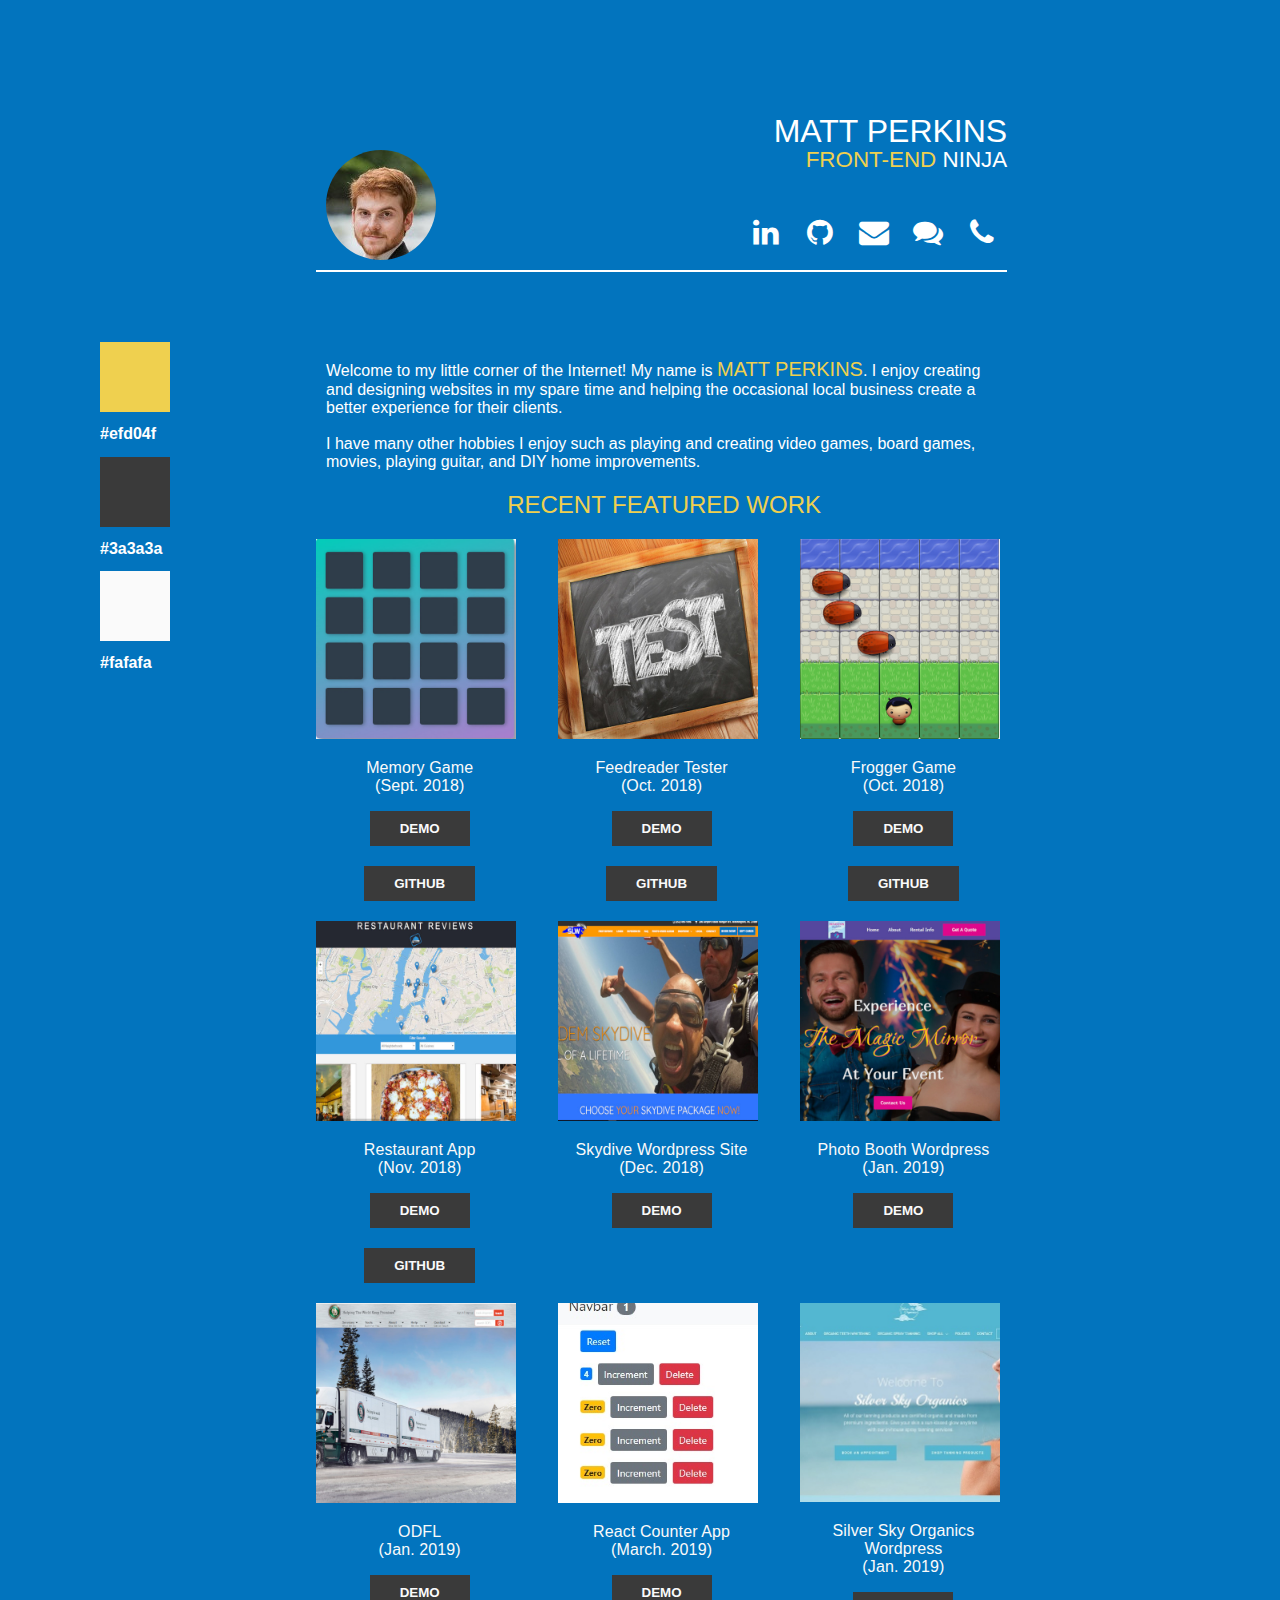
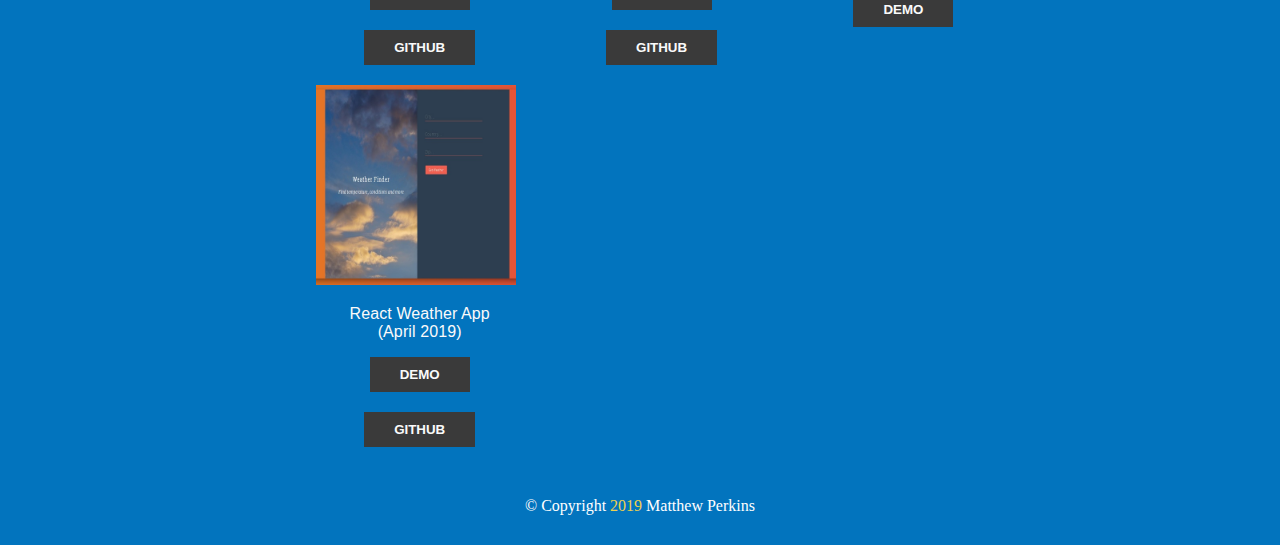
<file: index.html>
<!DOCTYPE html>
<html lang="en">
  <head>
    <meta charset="utf-8" />
    <meta name="viewport" content="width=device-width, initial-scale=1.0" />
    <meta http-equiv="X-UA-Compatible" content="IE=edge" />
    <link rel="stylesheet" href="css/style.css?ver=1.07" />
    <link rel="stylesheet" href="css/animate.css" />
    <link
      href="https://fonts.googleapis.com/css?family=Sofia"
      rel="stylesheet"
    />
    <link rel="shortcut icon" type="image/x-icon" href="img/favicon.ico" />
    <!-- Add icon library -->
    <link
      rel="stylesheet"
      href="https://cdnjs.cloudflare.com/ajax/libs/font-awesome/4.7.0/css/font-awesome.min.css"
    />
    <script src="js/jquery-3.3.1.min.js"></script>
    <script src="js/app.js"></script>
    <!-- Global site tag (gtag.js) - Google Analytics -->
    <script
      async
      src="https://www.googletagmanager.com/gtag/js?id=UA-133188133-1"
    ></script>
    <script>
      window.dataLayer = window.dataLayer || [];

      function gtag() {
        dataLayer.push(arguments);
      }
      gtag("js", new Date());

      gtag("config", "UA-133188133-1");
    </script>
    <title>Matt Perkins Front-End Ninja</title>
  </head>

  <body>
    <header class="header">
      <div id="myNav" class="overlay">
        <a href="javascript:void(0)" class="closebtn" onclick="closeNav()"
          >&times;</a
        >
        <div class="overlay-content">
          <a href="#">About Me</a>
          <a href="#">My Stuff</a>
          <a href="#">Contact Me</a>
        </div>
      </div>
      <div class="container"></div>

      <i
        onclick="openNav()"
        class="fa fa-bars"
        style="font-size:48px;color:white"
      ></i>

      <div class="leftCover"></div>
      <div class="rightCover"></div>

      <div class="emptyHeaderSpace"></div>
      <div class="header__inner">
        <div class="header__title">
          <span class="logo">
            <img
              class="animated fadeInDown header__logo"
              src="img/avatar.jpg"
              alt="matt logo"
            />
          </span>
          <h1 class="headerText animated fadeInDown">
            <span class="name">Matt Perkins<br /></span>
            <span class="nameSub">
              <span
                style="color:#efd04f;font-weight:500;text-transform: uppercase"
                >Front-End
              </span>
              Ninja</span
            >
          </h1>
          <div class="container">
            <a
              href="https://www.linkedin.com/in/mperkins109/"
              target="_blank"
              class="fa fa-linkedin"
            ></a>
            <a
              href="https://github.com/Mattperkinsee"
              target="_blank"
              class="fa fa-github"
            ></a>
            <a
              href="mailto:mattperkinsee@gmail.com"
              target="_top"
              class="fa fa-envelope"
            ></a>
            <a href="sms:3366828095" target="_top" class="fa fa-comments"></a>
            <a href="tel:3366828095" target="_top" class="fa fa-phone"></a>
          </div>
        </div>
      </div>
    </header>

    <main>
      <section class="animated fadeInLeft hexColors">
        <div id="blueSquare"></div>
        <h2 class="hexText">#efd04f</h2>
        <div id="graySquare"></div>
        <h2 class="hexText">#3a3a3a</h2>
        <div id="lightwhiteSquare"></div>
        <h2 class="hexText">#fafafa</h2>
      </section>

      <div class="content">
        <div class="container">
          <p class=" content animated fadeIn">
            Welcome to my little corner of the Internet! My name is
            <a href="mailto:mattperkinsee@gmail.com">
              <span
                style="color:#efd04f;font-weight:500;text-transform: uppercase;font-size:20px;"
                >Matt Perkins</span
              ></a
            >. I enjoy creating and designing websites in my spare time and
            helping the occasional local business create a better experience for
            their clients.
            <br />
            <br />
            I have many other hobbies I enjoy such as playing and creating video
            games, board games, movies, playing guitar, and DIY home
            improvements.
          </p>
        </div>
        <section class="featuredWork_title">
          <h2 id="featuredWorkTitle">Recent Featured Work</h2>
          <section class="featuredWork">
            <div class="firstApp animated rotateInUpRight">
              <img
                class="thumbnail"
                src="img/memorygame.jpg"
                alt="restaurant app"
              />
              <div class="projectTitles">
                <h3 class="appTitle">Memory Game <br />(Sept. 2018)</h3>

                <a
                  href="https://www.themattperkins.com/JS-Memory-Game/"
                  target="_blank"
                >
                  <button type="button" id="demoBtn">Demo</button>
                </a>
                <a
                  href="https://github.com/Mattperkinsee/JS-Memory-Game"
                  target="_blank"
                >
                  <button type="button" id="gitBtn">GitHub</button>
                </a>
              </div>
            </div>
            <div class="secondApp animated slideInUp">
              <img class="thumbnail" src="img/feedtest.jpg" alt="feedreader" />
              <div class="projectTitles">
                <h3 class="appTitle">Feedreader Tester <br />(Oct. 2018)</h3>
                <a
                  href="https://www.themattperkins.com/Feedreader-Tester/"
                  target="_blank"
                >
                  <button type="button" id="demoBtn">Demo</button>
                </a>
                <a
                  href="https://github.com/Mattperkinsee/Feedreader-Tester"
                  target="_blank"
                >
                  <button type="button" id="gitBtn">GitHub</button>
                </a>
              </div>
            </div>

            <div class="thirdApp animated rotateInUpLeft">
              <img
                class="thumbnail"
                src="img/froggergame.jpg"
                alt="frogger game"
              />

              <div class="projectTitles">
                <h3 class="appTitle">Frogger Game <br />(Oct. 2018)</h3>
                <a
                  href="https://www.themattperkins.com/JS-Frogger-Game"
                  target="_blank"
                >
                  <button type="button" id="demoBtn">Demo</button>
                </a>
                <a
                  href="https://github.com/Mattperkinsee/JS-Frogger-Game"
                  target="_blank"
                >
                  <button type="button" id="gitBtn">GitHub</button>
                </a>
              </div>
            </div>
          </section>
          <section class="featuredWork">
            <div class="firstApp animated rotateInUpRight">
              <img
                class="thumbnail"
                src="img/restaurantreview.jpg"
                alt="restaurant app"
              />

              <div class="projectTitles">
                <h3 class="appTitle">Restaurant App <br />(Nov. 2018)</h3>
                <a
                  href="https://www.themattperkins.com/Restaurant-App"
                  target="_blank"
                >
                  <button type="button" id="demoBtn">Demo</button>
                </a>
                <a
                  href="https://github.com/Mattperkinsee/Restaurant-App"
                  target="_blank"
                >
                  <button type="button" id="gitBtn">GitHub</button>
                </a>
              </div>
            </div>
            <div class="secondApp animated slideInUp">
              <img
                class="thumbnail"
                src="img/sky.jpg"
                alt="skydive wordpress site"
              />

              <div class="projectTitles">
                <h3 class="appTitle">
                  Skydive Wordpress Site <br />(Dec. 2018)
                </h3>
                <a
                  href="https://www.skydivelittlewashington.com/"
                  target="_blank"
                >
                  <button type="button" id="demoBtn">Demo</button>
                </a>
              </div>
            </div>

            <div class="thirdApp animated rotateInUpLeft">
              <img
                class="thumbnail"
                src="img/rp.jpg"
                alt="photo booth wordpress site"
              />

              <div class="projectTitles">
                <h3 class="appTitle">
                  Photo Booth Wordpress <br />(Jan. 2019)
                </h3>
                <a href="https://www.rpphotobooths.com/" target="_blank">
                  <button type="button" id="demoBtn">Demo</button>
                </a>
              </div>
            </div>
          </section>

          <section class="featuredWork">
            <div class="firstApp animated rotateInUpRight">
              <img
                class="thumbnail"
                src="img/odfl.jpg"
                alt="old dominion website"
              />

              <div class="projectTitles">
                <h3 class="appTitle">ODFL <br />(Jan. 2019)</h3>
                <a
                  href="https://www.themattperkins.com/ODFL/Home"
                  target="_blank"
                >
                  <button type="button" id="demoBtn">Demo</button>
                </a>
                <a href="https://github.com/Mattperkinsee/ODFL" target="_blank">
                  <button type="button" id="gitBtn">GitHub</button>
                </a>
              </div>
            </div>

            <div class="secondApp animated slideInUp">
              <img
                class="thumbnail"
                src="img/counter.jpg"
                alt="react counter app"
              />

              <div class="projectTitles">
                <h3 class="appTitle">React Counter App <br />(March. 2019)</h3>
                <a
                  href="https://www.themattperkins.com/React-Counter-App/build"
                  target="_blank"
                >
                  <button type="button" id="demoBtn">Demo</button>
                </a>
                <a
                  href="https://github.com/Mattperkinsee/counter-app"
                  target="_blank"
                >
                  <button type="button" id="gitBtn">GitHub</button>
                </a>
              </div>
            </div>

            <div class="thirdApp animated rotateInUpLeft">
              <img
                class="thumbnail"
                src="img/silversky.jpg"
                alt="silver sky organics wordpress site"
              />

              <div class="projectTitles">
                <h3 class="appTitle">
                  Silver Sky Organics Wordpress <br />(Jan. 2019)
                </h3>
                <a href="https://www.silverskyorganics.com" target="_blank">
                  <button type="button" id="demoBtn">Demo</button>
                </a>
              </div>
            </div>
          </section>

          <section class="featuredWork">
            <div class="firstApp animated rotateInUpRight">
              <img
                class="thumbnail"
                src="img/weatherapp.jpg"
                alt="weather app"
              />

              <div class="projectTitles">
                <h3 class="appTitle">React Weather App <br />(April 2019)</h3>
                <a
                  href="https://www.themattperkins.com/weather-app/build"
                  target="_blank"
                >
                  <button type="button" id="demoBtn">Demo</button>
                </a>
                <a
                  href="https://github.com/Mattperkinsee/weather-app"
                  target="_blank"
                >
                  <button type="button" id="gitBtn">GitHub</button>
                </a>
              </div>
            </div>

            <!-- <div class="secondApp animated slideInUp">
              <img
                class="thumbnail"
                src="img/counter.jpg"
                alt="react counter app"
              />

              <div class="projectTitles">
                <h3 class="appTitle">React Counter App <br />(March. 2019)</h3>
                <a
                  href="https://www.themattperkins.com/React-Counter-App/build"
                  target="_blank"
                >
                  <button type="button" id="demoBtn">Demo</button>
                </a>
                <a
                  href="https://github.com/Mattperkinsee/counter-app"
                  target="_blank"
                >
                  <button type="button" id="gitBtn">GitHub</button>
                </a>
              </div>
            </div>

            <div class="thirdApp animated rotateInUpLeft">
              <img
                class="thumbnail"
                src="img/silversky.jpg"
                alt="silver sky organics wordpress site"
              />

              <div class="projectTitles">
                <h3 class="appTitle">
                  Silver Sky Organics Wordpress <br />(Jan. 2019)
                </h3>
                <a href="https://www.silverskyorganics.com" target="_blank">
                  <button type="button" id="demoBtn">Demo</button>
                </a>
              </div>
            </div> -->
          </section>
        </section>
      </div>
      <i
        id="scrollTopBtn"
        title="Go to top"
        onclick="topFunction()"
        class="fa fa-arrow-up"
      ></i>
    </main>
  </body>

  <footer>
    &copy; Copyright <span style="color:#efd04f;">2019</span> Matthew Perkins
  </footer>
</html>
</file>
<file: css/style.css>
main,
body,
.header,
.header__inner,
.featuredWork {
    display: flex;
    flex-wrap: wrap;
    width: 100%;
}

body {
    margin: auto;
/*    background-image: url("../img/bg2.jpg");*/
    background-color:#0274be;
    background-repeat: no-repeat;
    background-size: cover;
    background-blend-mode: darken;
    padding: 10px;
}

footer {
    color: white;
    text-align: center;
    width: 100%;
    font-family: 'Raleway';
}


/* Style all font awesome icons */

a.fa.fa-linkedin,
a.fa.fa-github,
a.fa.fa-facebook,
a.fa.fa-envelope,
a.fa.fa-comments,
a.fa.fa-phone {
    margin: 10px;
    font-size: 30px !important;
    width: 30px;
    text-align: center;
    text-decoration: none;
    border-radius: 50%
}


/* Add a hover effect if you want */

a.fa.fa-linkedin:hover,
a.fa.fa-github:hover,
a.fa.fa-facebook:hover,
a.fa.fa-envelope:hover,
a.fa.fa-comments:hover,
a.fa.fa-phone:hover {
    opacity: 1;
    color: #efd04f;
    transition-duration: .5s;
    border-radius: 50%
}


/* Set a specific color for each brand */


/* Facebook */

.header__logo {
    float: left;
    padding: 10px;
    border-radius: 50%;
}

.logo {
    position: relative;
}

.header__title {
    width: 80%;
    text-align: right;
    border-bottom: 2px solid #fff;
    margin-bottom: 10px;
}

.header__inner {
    width: 80%;
}

.hexColors {
    width: 20%;
}

.emptyHeaderSpace {
    width: 20%;
}

#blueSquare {
    width: 70px;
    height: 70px;
    background: #efd04f;
}

#graySquare {
    width: 70px;
    height: 70px;
    background: #3a3a3a;
}

#lightwhiteSquare {
    width: 70px;
    height: 70px;
    background: #fafafa;
}

.mainImage,
.content {
    width: 80%;
}

.featuredWork {
    width: 100%;
}

#featuredWorkTitle {
    padding-left: 5px;
    text-align: right;
}


.thumbnail{
    width: 100%;
    max-width:200px;
    max-height:200px;
    overflow:hidden;
    object-fit: cover;
    transition: all .2s ease-in-out;
}


.thumbnail:hover{
    transform: scale(1.1);
}


/*Text Formatting and Colors*/

.headerText {
    vertical-align: bottom;
    line-height: 50px;
}

.name {
    width: 100%;
    text-transform: uppercase;
    font-weight: 400;
    /*    letter-spacing: .15em;*/
    line-height: 0px;
    vertical-align: bottom;
}

.nameSub {
    font-size: .7em;
    font-weight: 500;
    text-transform: uppercase;
}

p,
h1,
h2,
h3,
h4,
h5,
h6,
a {
    font-family: "Raleway", "Helvetica", sans-serif;
    color: #fff;
}

a {
    text-decoration: none;
}

.appTitle {
    color: #fafafa;
    text-transform: capitalize;
    font-weight: 300;
    font-size: 1em;
    letter-spacing: .007em;
    text-align: center;
}

h2#featuredWorkTitle {
    font-weight: 500;
    font-size: 1.5em;
    width: 100%;
    text-transform: uppercase;
    font-weight: 400;
    color: #efd04f;
    text-align: center;
}

h2.hexText {
    font-size: 1em;
}

p.appLink {
    overflow-wrap: break-word;
    word-wrap: break-word;
    text-align: center;
    color: white;
    background-color: #2d3c49;
}

p.content.animated.fadeIn {
    font-size: 1em;
    padding-left: 10px;
    padding-right: 10px;
    width: 80%;
    text-align: left;
}

img.animated.fadeInDown.header__logo {
    margin-top: 80px;
}


/*End Text Formatting  and Colors*/


/* The Overlay (background) */

.overlay {
    /* Height & width depends on how you want to reveal the overlay (see JS below) */
    height: 100%;
    width: 0;
    position: fixed;
    /* Stay in place */
    z-index: 1;
    /* Sit on top */
    left: 0;
    top: 0;
    background-color: rgb(0, 0, 0);
    /* Black fallback color */
    background-color: rgba(0, 0, 0, 0.9);
    /* Black w/opacity */
    overflow-x: hidden;
    /* Disable horizontal scroll */
    transition: 0.5s;
    /* 0.5 second transition effect to slide in or slide down the overlay (height or width, depending on reveal) */
}


/* Position the content inside the overlay */

.overlay-content {
    position: relative;
    top: 25%;
    /* 25% from the top */
    width: 100%;
    /* 100% width */
    text-align: center;
    /* Centered text/links */
    margin-top: 30px;
    /* 30px top margin to avoid conflict with the close button on smaller screens */
}


/* The navigation links inside the overlay */

.overlay a {
    padding: 8px;
    text-decoration: none;
    font-size: 36px;
    color: #818181;
    display: block;
    /* Display block instead of inline */
    transition: 0.3s;
    /* Transition effects on hover (color) */
}


/* When you mouse over the navigation links, change their color */

.overlay a:hover,
.overlay a:focus {
    color: #f1f1f1;
}


/* Position the close button (top right corner) */

.overlay .closebtn {
    position: absolute;
    top: 60px;
    z-index: 11;
    right: 30px;
    font-size: 90px;
}



div.sticky {
    position: -webkit-sticky;
    position: sticky;
    top: 0;
    padding: 50px;
    font-size: 20px;
}

#scrollTopBtn {
    display: none;
    position: fixed;
    bottom: 20px;
    right: 30px;
    z-index: 99;
    border: none;
    outline: none;
    background-color: #3a3a3a;
    color: #fafafa;
    cursor: pointer;
    padding: 15px;
    border-radius: 10px;
    font-size: 18px;
}

#scrollTopBtn:hover {
    background-color: #efd04f;
    color: #3a3a3a;
}

@mixin center() {
    -webkit-transform: translate(-50%, -50%);
    -ms-transform: translate(-50%, -50%);
    transform: translate(-50%, -50%);
    left: 50%;
    top: 50%;
}

* {
    box-sizing: border-box;
}


/* Style the input container */

.input-container {
    display: flex;
    width: 100%;
    margin-bottom: 15px;
}


/* Style the form icons */

.icon {
    padding: 10px;
    background: dodgerblue;
    color: #fff;
    min-width: 50px;
    text-align: center;
}


/* Style the input fields */

.input-field {
    width: 100%;
    padding: 10px;
    outline: none;
}

.input-field:focus {
    border: 2px solid dodgerblue;
}


/* Set a style for the submit button */

.btn {
    background-color: dodgerblue;
    color: #fff;
    padding: 15px 20px;
    border: none;
    cursor: pointer;
    width: 100%;
    opacity: 0.9;
}

.btn:hover {
    opacity: 1;
}

.container.contactForm {
    width: 80%;
}

#contactTitle {
    text-align: center;
}

#demoBtn,
#gitBtn {
    background-color: #3a3a3a;
    border-style: none;
    border-width: 1px;
    color: #fafafa;
    padding-left: 30px;
    padding-right: 30px;
    padding-top: 10px;
    padding-bottom: 10px;
    font-family: 'Raleway', sans-serif;
    margin-bottom: 20px;
    text-align: center;
    text-transform: uppercase;
    font-weight: 800;
}

#demoBtn:hover,
#gitBtn:hover {
    background-color: #efd04f;
    color: #3a3a3a;
    cursor: pointer;
    margin-left: auto;
    margin-right: auto;
}

.projectTitles {
    text-align: center;
}

i.fa.fa-bars {
    text-align: right;
    position: fixed;
    right: 30px;
    z-index:10;
    font-size:24px !important;
    visibility: hidden;
}
i.fa.fa-bars:hover {
    cursor: pointer
}


/*Format for tablets*/

@media only screen and (min-width:768px) {
    .firstApp, .secondApp, .thirdApp {
        width: 30%;
    }
    .firstApp,
    .secondApp
     {
        margin-right: 5%;
    }
    section.featuredWork_title {
        width: 80%;
    }
}


/*Format for desktop amd laptop*/

@media only screen and (min-width:1200px) {
    main, body, header {
        width: 1200px;
        margin-left: auto;
        margin-right: auto;
        padding: 30px;
        border-radius: 30px;
    }
    section.featuredWork_title {
        width: 80%;
    }
}


/*only show left and right covers on bigger screens*/

@media screen and (min-width: 1600px) {
    .leftCover {
        height: 100%;
        width: 15%;
        position: fixed;
        z-index: 1;
        top: 0;
        left: 0;
        background-color: #111;
        opacity: .85;
        overflow-x: hidden;
        padding-top: 20px;
    }
    .rightCover {
        height: 100%;
        width: 15%;
        position: fixed;
        z-index: 1;
        top: 0;
        right: 0;
        background-color: #111;
        opacity: .85;
        overflow-x: hidden;
        padding-top: 20px;
    }
    i.fa.fa-bars {
        text-align: right;
        position: fixed;
        right: 300px;
    }
    .overlay .closebtn {
        position: absolute;
        top: 60px;
        z-index: 11;
        right: 300px;
        font-size: 90px;
    }
}


/*Breakpoint for hexcolors and mobile*/

@media only screen and (max-width:530px) {
    .hexColors {
        width: 100%;
        order: 1;
        text-align: center;
    }
    #blueSquare,
    #graySquare,
    #lightwhiteSquare {
        margin: auto;
    }
    .header__title,
    .appLink,
    h2#featuredWorkTitle {
        text-align: center;
    }
    .mainImage,
    .content,
    .featuredWork,
    .firstApp,
    .secondApp,
    .thirdApp {
        width: 100%;
    }
    .header__logo {
        width: 70%;
        max-width: 140px;
        float: none;
    }
    
    section.featuredWork {
        text-align: center;
        justify-content: center;
    }
    p.content.animated.fadeIn {
        text-align: left;
        width: auto;
    }
    .header__title,
    .header__inner {
        width: 100%;
    }
    .emptyHeaderSpace {
        display: none;
    }
    h1.headerText.animated.fadeInDown {
        position: fixed;
        top: -20px;
        margin: 0;
        background-color: rgba(0, 0, 0, .3);
        left: 0;
        width: 100%;
    }
}


/*End Breakpoint for hexcolors*/


/* Small Devices, Tablets */

@media only screen and (max-width: 768px) {
    .animated {
        /*CSS transitions*/
        -o-transition-property: none !important;
        -moz-transition-property: none !important;
        -ms-transition-property: none !important;
        -webkit-transition-property: none !important;
        transition-property: none !important;
        /*CSS transforms*/
        -o-transform: none !important;
        -moz-transform: none !important;
        -ms-transform: none !important;
        -webkit-transform: none !important;
        transform: none !important;
        /*CSS animations*/
        -webkit-animation: none !important;
        -moz-animation: none !important;
        -o-animation: none !important;
        -ms-animation: none !important;
        animation: none !important;
    }
    i.fa.fa-bars {
       
        visibility: visible;
    }
    
}


/****END MEDIA QUERIES***/
</file>
